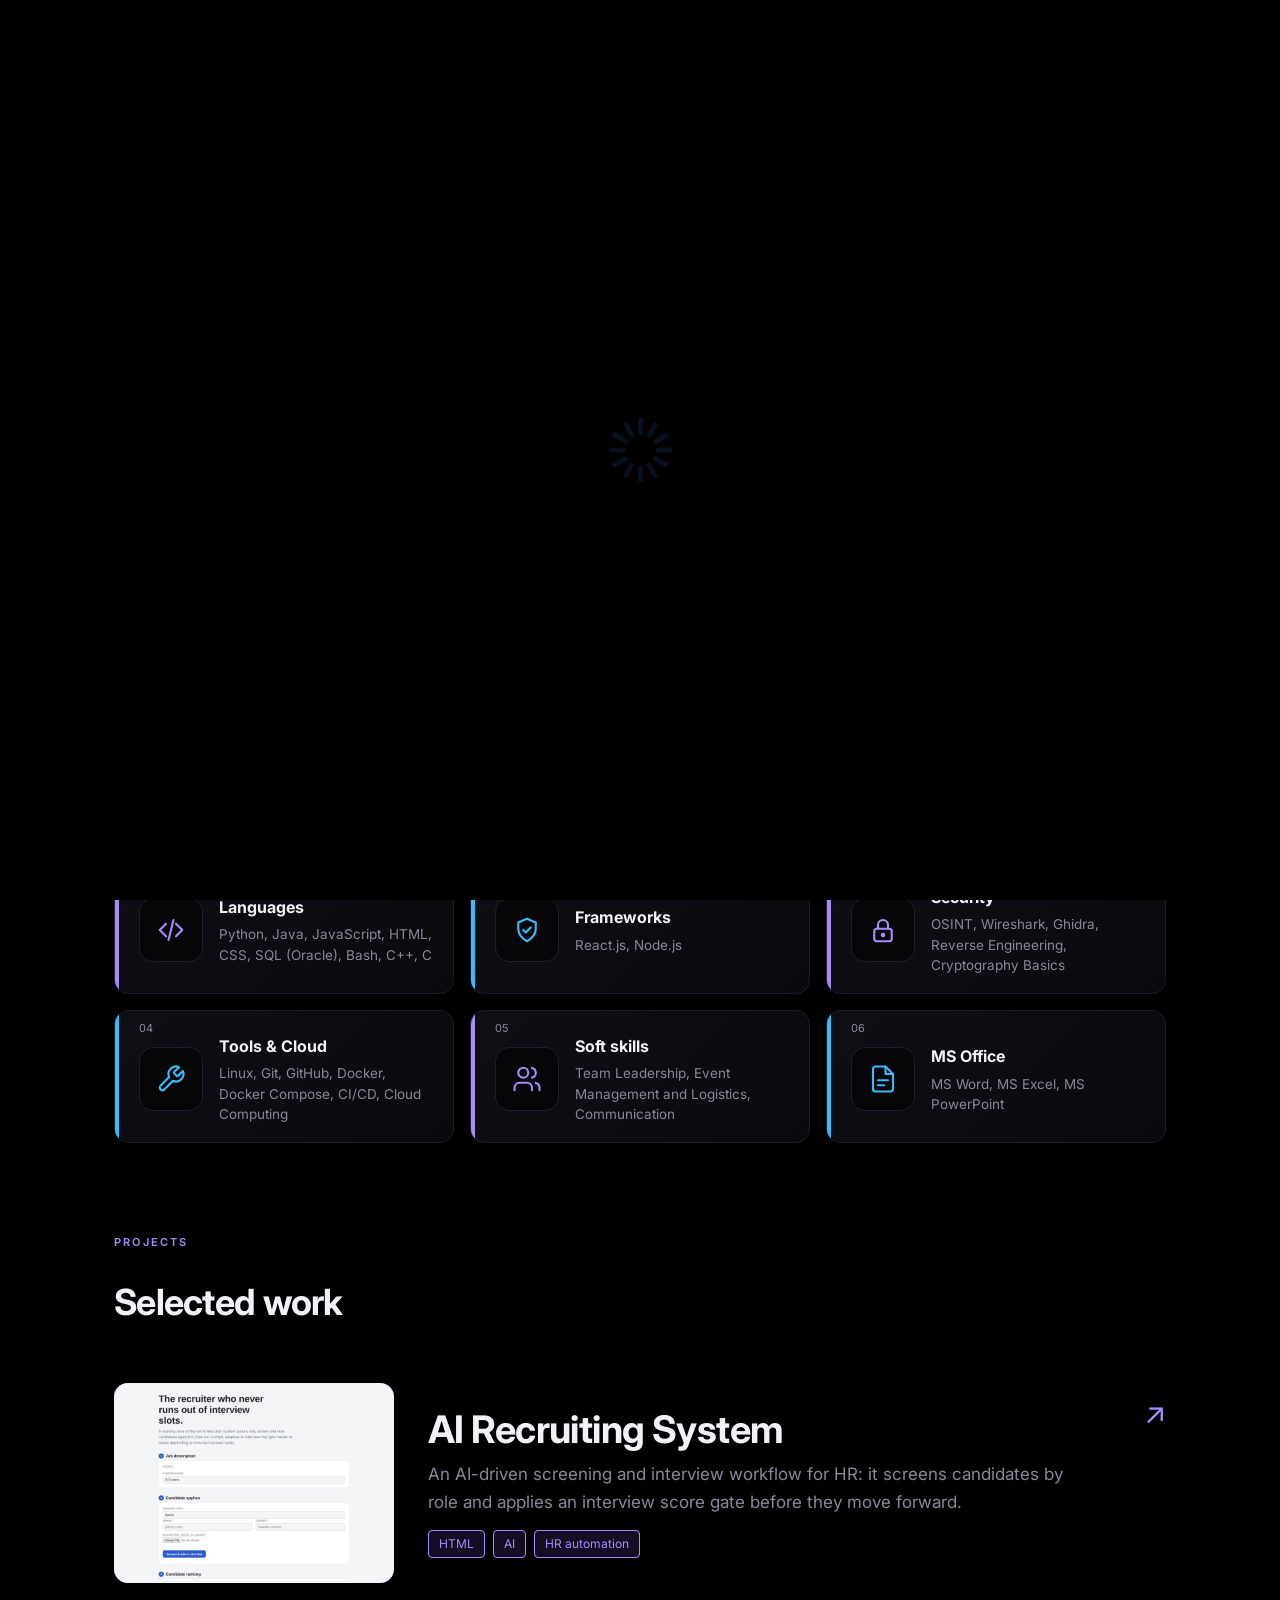
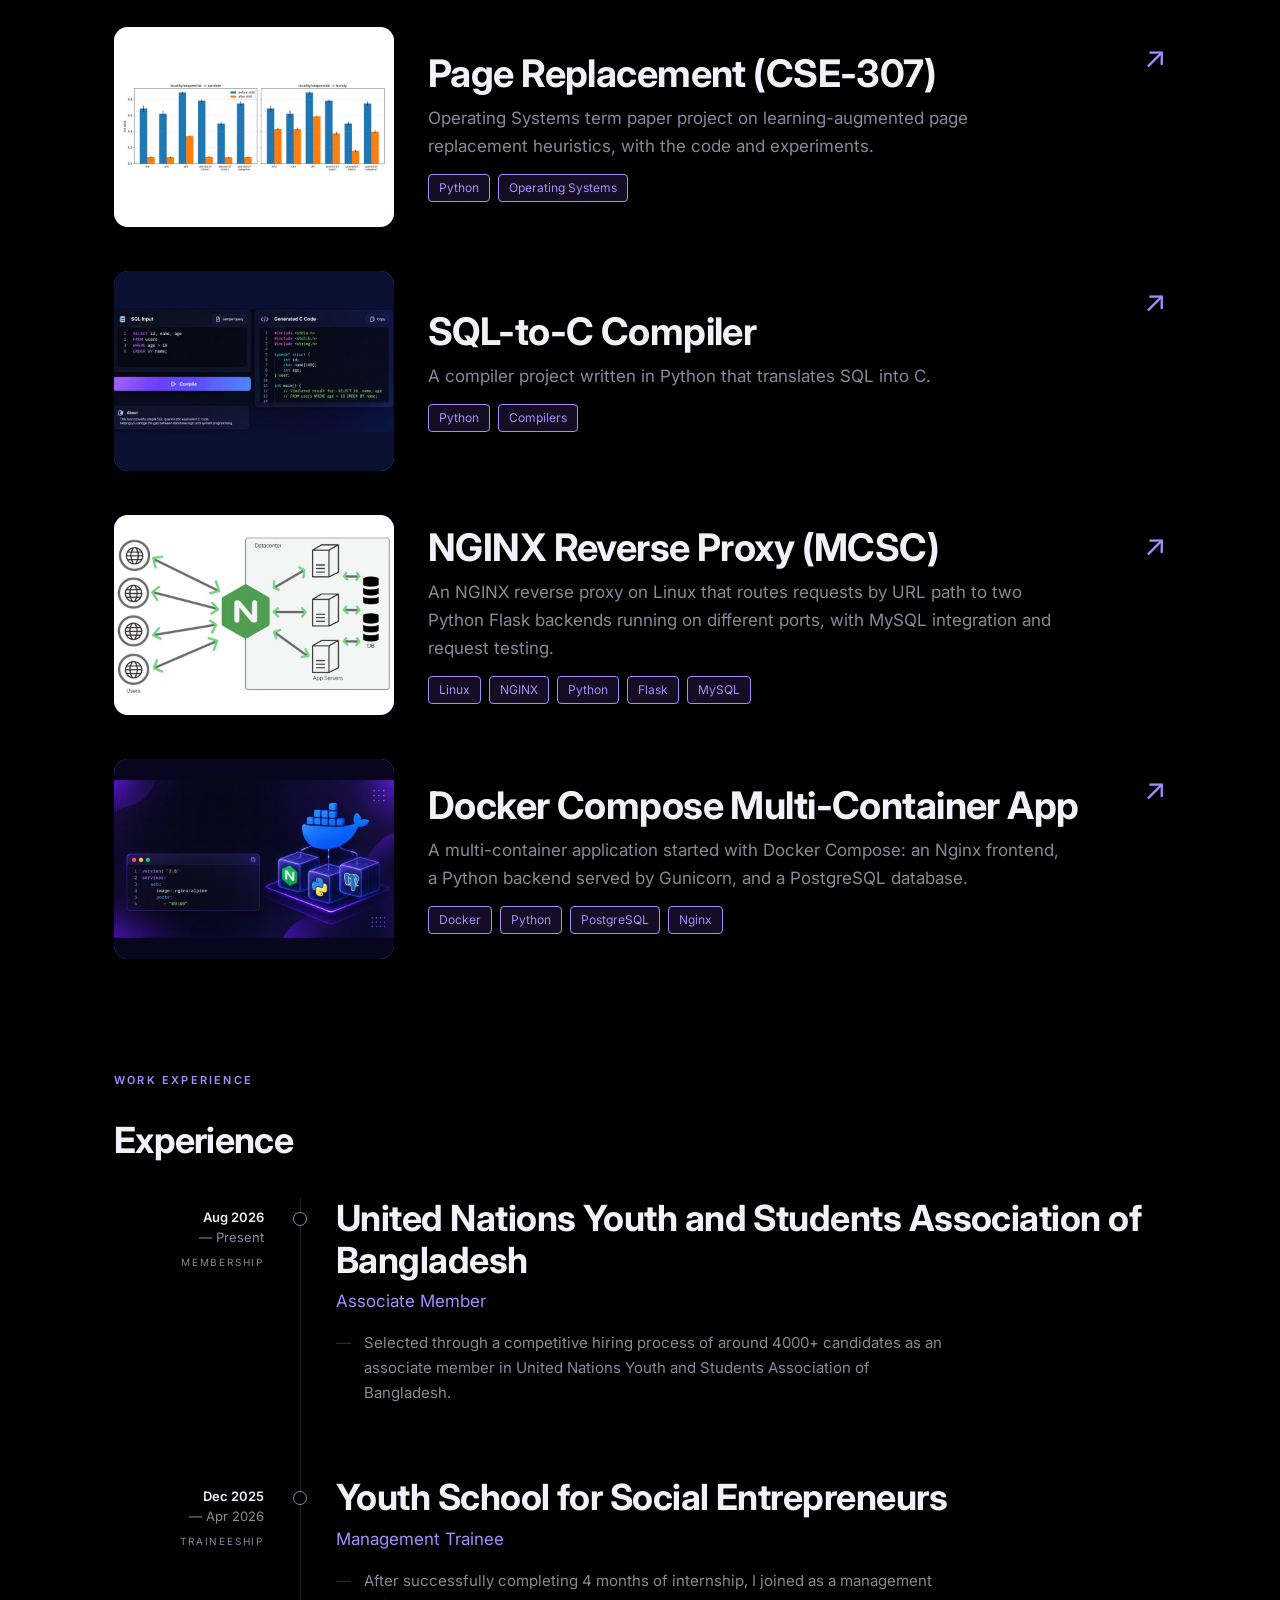
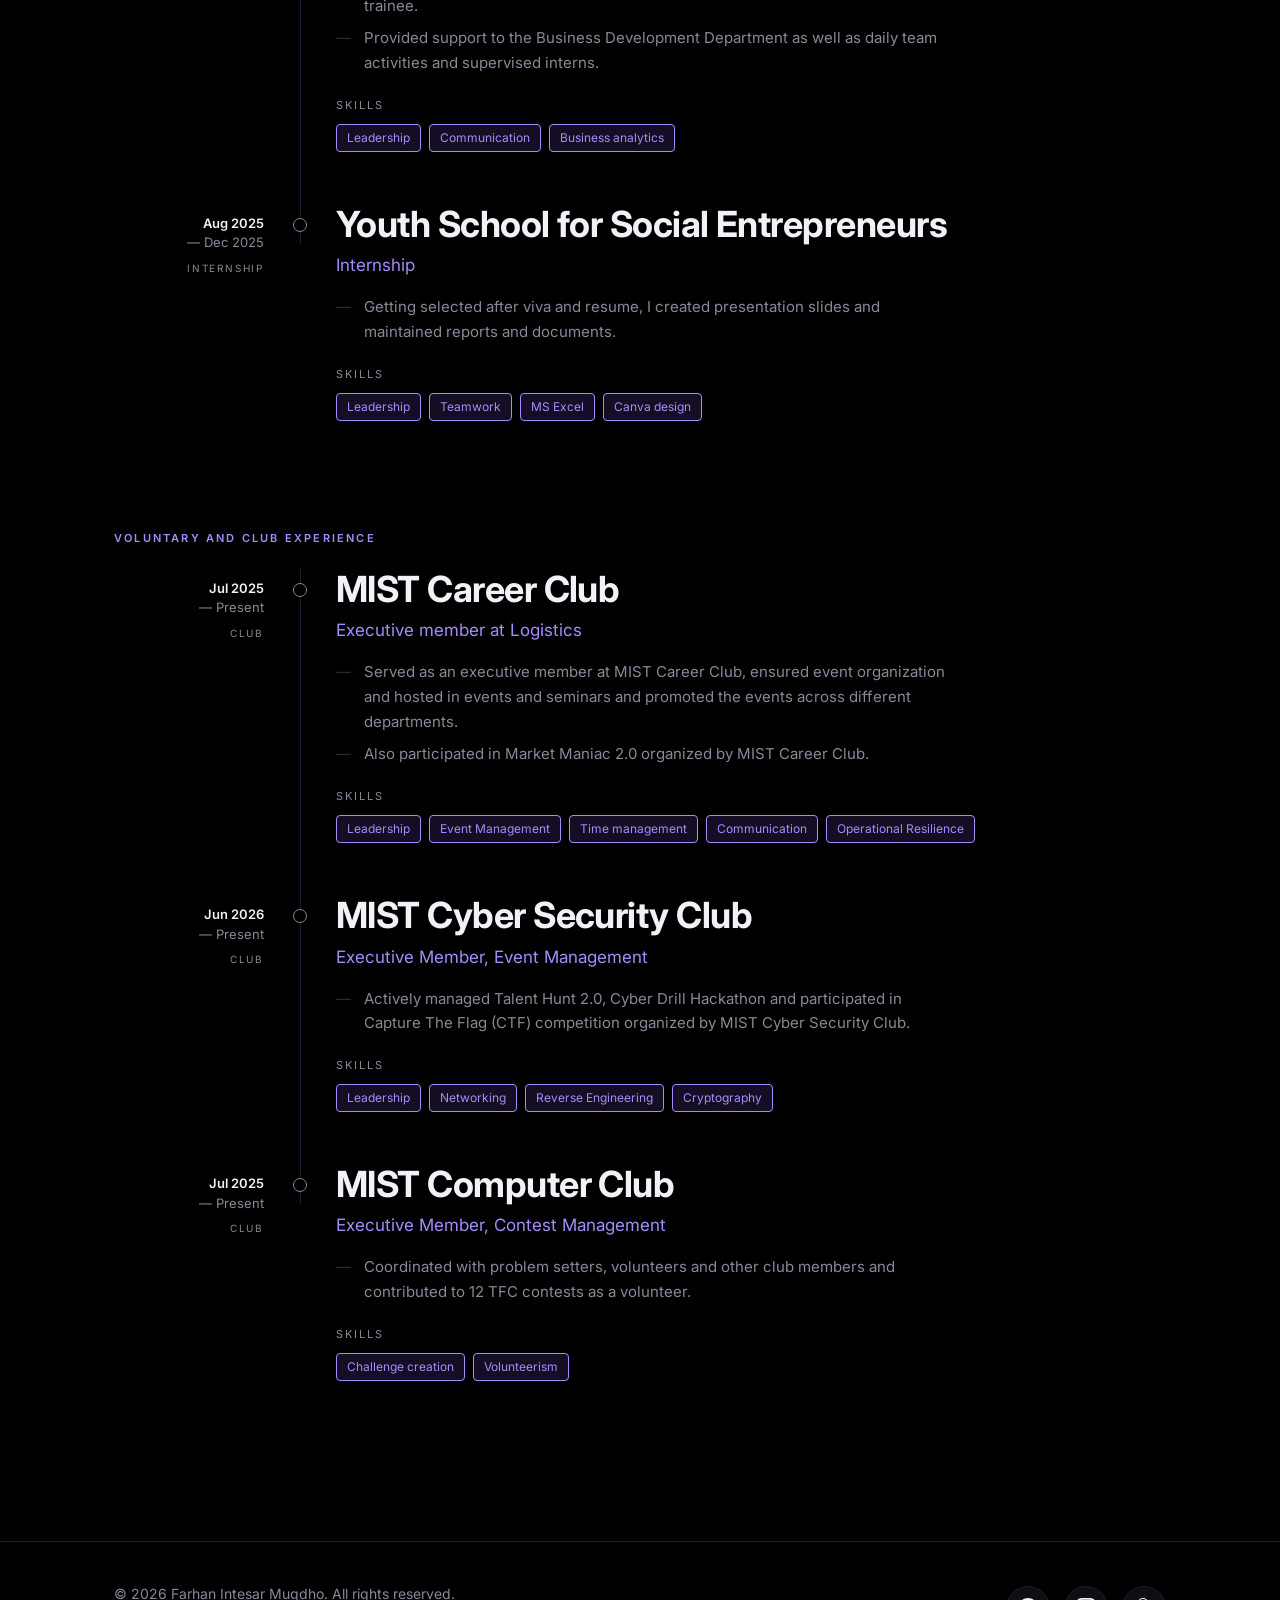
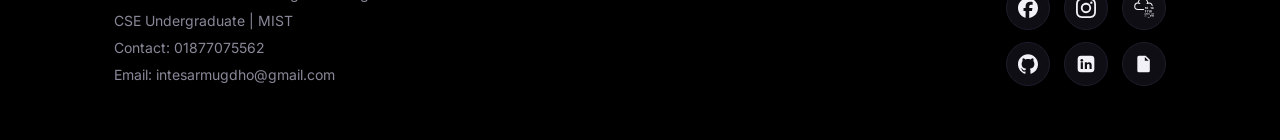
<file: index.html>
<!DOCTYPE html>
<html lang="en" data-theme="dark">
<head>
<meta charset="utf-8">
<meta name="viewport" content="width=device-width, initial-scale=1, viewport-fit=cover">
<title>Farhan Intesar Mugdho | CSE Undergraduate at MIST</title>
<link rel="icon" type="image/png" sizes="192x192" href="assets/favicon.png">
<meta name="description" content="Farhan Intesar Mugdho — CSE undergraduate at MIST. Projects in Linux, containers, networking, security and AI.">
<link rel="preconnect" href="https://fonts.googleapis.com">
<link rel="preconnect" href="https://fonts.gstatic.com" crossorigin>
<link href="https://fonts.googleapis.com/css2?family=Inter:wght@400;500;600;700&family=Syne:wght@600;700;800&display=swap" rel="stylesheet">
<link rel="stylesheet" href="style.css?v=8">
</head>
<body>
<div id="spot" aria-hidden="true"></div>
<div id="loader" role="status" aria-label="Loading"><div class="ld-sp"><i style="transform:rotate(0deg);animation-delay:-1.2s"></i><i style="transform:rotate(30deg);animation-delay:-1.1s"></i><i style="transform:rotate(60deg);animation-delay:-1.0s"></i><i style="transform:rotate(90deg);animation-delay:-0.9s"></i><i style="transform:rotate(120deg);animation-delay:-0.8s"></i><i style="transform:rotate(150deg);animation-delay:-0.7s"></i><i style="transform:rotate(180deg);animation-delay:-0.6s"></i><i style="transform:rotate(210deg);animation-delay:-0.5s"></i><i style="transform:rotate(240deg);animation-delay:-0.4s"></i><i style="transform:rotate(270deg);animation-delay:-0.3s"></i><i style="transform:rotate(300deg);animation-delay:-0.2s"></i><i style="transform:rotate(330deg);animation-delay:-0.1s"></i></div></div>
<header><div class="bar">
<a class="logo" href="#top" aria-label="Home">FARHAN INTESAR MUGDHO</a>
<nav aria-label="Sections">
<a href="#about">About</a><a href="#skills">Skills</a><a href="#projects">Projects</a><a href="#experience">Experience</a><a href="#certificates">Certificates</a><a href="#publications">Publications</a><a href="#memories">Memories</a><a href="#contacts">Contacts</a>
</nav></div></header>
<main>
<section class="hero" id="top">
<p class="eyebrow">CSE undergraduate at MIST</p>
<h1>Farhan Intesar Mugdho</h1>
</section>

<section id="about">
<p class="eyebrow">About</p>
<div class="about-wrap"><div>
<h2>About me</h2>
<p>I enjoy building software that sits between ideas and real systems. My current focus is full-stack development, while gradually moving deeper into Linux, containers and AI. I am also a CTF player and interested in Networking and Security.</p>
<p>Strengthening my leadership, communication, teamwork and problem-solving skills through practical experience. Proven track record of contributing effectively to logistics, event management, team management, volunteering and youth-focused initiatives.</p>
</div>
<figure class="me"><img class="on" loading="eager" fetchpriority="high" decoding="async" src="assets/profile-1.jpg" alt="Portrait of Farhan Intesar Mugdho in a blue shirt"><img loading="lazy" decoding="async" src="assets/profile-2.jpg" alt="Portrait of Farhan Intesar Mugdho in a grey kurta"></figure></div>
</section>

<section id="skills">
<h2>Skills</h2>
<div class="skg"><div class="skc"><span class="skn">01</span><div class="ski"><svg viewBox="0 0 24 24" fill="none" stroke="currentColor" stroke-width="1.7" stroke-linecap="round" stroke-linejoin="round" aria-hidden="true"><path d="M8 7l-5 5 5 5M16 7l5 5-5 5M14 4l-4 16"/></svg></div><div class="skt"><b>Languages</b><span>Python, Java, JavaScript, HTML, CSS, SQL (Oracle), Bash, C++, C</span></div></div><div class="skc b"><span class="skn">02</span><div class="ski"><svg viewBox="0 0 24 24" fill="none" stroke="currentColor" stroke-width="1.7" stroke-linecap="round" stroke-linejoin="round" aria-hidden="true"><path d="M12 3l7 3v5c0 4.4-3 7.8-7 10-4-2.2-7-5.6-7-10V6z"/><path d="M9 12l2 2 4-4"/></svg></div><div class="skt"><b>Frameworks</b><span>React.js, Node.js</span></div></div><div class="skc"><span class="skn">03</span><div class="ski"><svg viewBox="0 0 24 24" fill="none" stroke="currentColor" stroke-width="1.7" stroke-linecap="round" stroke-linejoin="round" aria-hidden="true"><rect x="5" y="11" width="14" height="10" rx="2"/><path d="M8 11V8a4 4 0 0 1 8 0v3"/><circle cx="12" cy="16" r="1"/></svg></div><div class="skt"><b>Security</b><span>OSINT, Wireshark, Ghidra, Reverse Engineering, Cryptography Basics</span></div></div><div class="skc b"><span class="skn">04</span><div class="ski"><svg viewBox="0 0 24 24" fill="none" stroke="currentColor" stroke-width="1.7" stroke-linecap="round" stroke-linejoin="round" aria-hidden="true"><path d="M14.7 6.3a1 1 0 0 0 0 1.4l1.6 1.6a1 1 0 0 0 1.4 0l3.77-3.77a6 6 0 0 1-7.94 7.94l-6.91 6.91a2.12 2.12 0 0 1-3-3l6.91-6.91a6 6 0 0 1 7.94-7.94l-3.76 3.76z"/></svg></div><div class="skt"><b>Tools &amp; Cloud</b><span>Linux, Git, GitHub, Docker, Docker Compose, CI/CD, Cloud Computing</span></div></div><div class="skc"><span class="skn">05</span><div class="ski"><svg viewBox="0 0 24 24" fill="none" stroke="currentColor" stroke-width="1.7" stroke-linecap="round" stroke-linejoin="round" aria-hidden="true"><path d="M16 21v-2a4 4 0 0 0-4-4H6a4 4 0 0 0-4 4v2"/><circle cx="9" cy="7" r="4"/><path d="M22 21v-2a4 4 0 0 0-3-3.87"/><path d="M16 3.13a4 4 0 0 1 0 7.75"/></svg></div><div class="skt"><b>Soft skills</b><span>Team Leadership, Event Management and Logistics, Communication</span></div></div><div class="skc b"><span class="skn">06</span><div class="ski"><svg viewBox="0 0 24 24" fill="none" stroke="currentColor" stroke-width="1.7" stroke-linecap="round" stroke-linejoin="round" aria-hidden="true"><path d="M14 2H6a2 2 0 0 0-2 2v16a2 2 0 0 0 2 2h12a2 2 0 0 0 2-2V8z"/><path d="M14 2v6h6"/><path d="M8 13h8M8 17h5"/></svg></div><div class="skt"><b>MS Office</b><span>MS Word, MS Excel, MS PowerPoint</span></div></div></div>
</section>

<section id="projects">
<p class="eyebrow">Projects</p>
<h2>Selected work</h2>
<div class="prows" id="prows"></div>
</section>

<section id="experience">
<p class="eyebrow">Work experience</p>
<h2>Experience</h2>
<ul class="xtl">
<li class="xp"><div class="xd"><b>Aug 2026</b><span>— Present</span><em>Membership</em></div><div class="xn"></div><div class="xc"><h3>United Nations Youth and Students Association of Bangladesh</h3><div class="xr">Associate Member</div><ul class="xb"><li>Selected through a competitive hiring process of around 4000+ candidates as an associate member in United Nations Youth and Students Association of Bangladesh.</li></ul></div></li>
<li class="xp"><div class="xd"><b>Dec 2025</b><span>— Apr 2026</span><em>Traineeship</em></div><div class="xn"></div><div class="xc"><h3>Youth School for Social Entrepreneurs</h3><div class="xr">Management Trainee</div><ul class="xb"><li>After successfully completing 4 months of internship, I joined as a management trainee.</li><li>Provided support to the Business Development Department as well as daily team activities and supervised interns.</li></ul><div class="xl">Skills</div><ul class="chips"><li>Leadership</li><li>Communication</li><li>Business analytics</li></ul></div></li>
<li class="xp"><div class="xd"><b>Aug 2025</b><span>— Dec 2025</span><em>Internship</em></div><div class="xn"></div><div class="xc"><h3>Youth School for Social Entrepreneurs</h3><div class="xr">Internship</div><ul class="xb"><li>Getting selected after viva and resume, I created presentation slides and maintained reports and documents.</li></ul><div class="xl">Skills</div><ul class="chips"><li>Leadership</li><li>Teamwork</li><li>MS Excel</li><li>Canva design</li></ul></div></li>
</ul>
<p class="eyebrow sub">Voluntary and club experience</p>
<ul class="xtl">
<li class="xp"><div class="xd"><b>Jul 2025</b><span>— Present</span><em>Club</em></div><div class="xn"></div><div class="xc"><h3>MIST Career Club</h3><div class="xr">Executive member at Logistics</div><ul class="xb"><li>Served as an executive member at MIST Career Club, ensured event organization and hosted in events and seminars and promoted the events across different departments.</li><li>Also participated in Market Maniac 2.0 organized by MIST Career Club.</li></ul><div class="xl">Skills</div><ul class="chips"><li>Leadership</li><li>Event Management</li><li>Time management</li><li>Communication</li><li>Operational Resilience</li></ul></div></li>
<li class="xp"><div class="xd"><b>Jun 2026</b><span>— Present</span><em>Club</em></div><div class="xn"></div><div class="xc"><h3>MIST Cyber Security Club</h3><div class="xr">Executive Member, Event Management</div><ul class="xb"><li>Actively managed Talent Hunt 2.0, Cyber Drill Hackathon and participated in Capture The Flag (CTF) competition organized by MIST Cyber Security Club.</li></ul><div class="xl">Skills</div><ul class="chips"><li>Leadership</li><li>Networking</li><li>Reverse Engineering</li><li>Cryptography</li></ul></div></li>
<li class="xp"><div class="xd"><b>Jul 2025</b><span>— Present</span><em>Club</em></div><div class="xn"></div><div class="xc"><h3>MIST Computer Club</h3><div class="xr">Executive Member, Contest Management</div><ul class="xb"><li>Coordinated with problem setters, volunteers and other club members and contributed to 12 TFC contests as a volunteer.</li></ul><div class="xl">Skills</div><ul class="chips"><li>Challenge creation</li><li>Volunteerism</li></ul></div></li>
</ul>
</section>




<section id="certificates" class="vw">
<a class="back" href="#top">&larr; Back to portfolio</a>
<p class="eyebrow">Certifications and awards</p>
<h2>Certificates</h2>
<div class="certs">
<div class="cert"><button type="button" class="zb" aria-label="View larger: Pre Security Learning Path"><img src="assets/certificate-01.jpg" alt="Certificate: Pre Security Learning Path" loading="lazy"></button><div class="in"><small>TryHackMe · Jun 2026</small><h3>Pre Security Learning Path</h3></div></div>
<div class="cert"><button type="button" class="zb" aria-label="View larger: University Rover Challenge 2025 – Participation"><img src="assets/certificate-02.jpg" alt="Certificate: University Rover Challenge 2025 – Participation" loading="lazy"></button><div class="in"><small>The Mars Society · 2025</small><h3>University Rover Challenge 2025 – Participation</h3></div></div>
<div class="cert"><button type="button" class="zb" aria-label="View larger: Market Maniac 2.0"><img src="assets/certificate-03.jpg" alt="Certificate: Market Maniac 2.0" loading="lazy"></button><div class="in"><small>MIST Career Club</small><h3>Market Maniac 2.0</h3></div></div>
<div class="cert"><button type="button" class="zb" aria-label="View larger: Virtual Internship, Business Development (Bronze)"><img src="assets/certificate-04.jpg" alt="Certificate: Virtual Internship, Business Development (Bronze)" loading="lazy"></button><div class="in"><small>YSSE · Aug – Dec 2025</small><h3>Virtual Internship, Business Development (Bronze)</h3></div></div>
<div class="cert"><button type="button" class="zb" aria-label="View larger: Python Certification Course"><img src="assets/certificate-05.jpg" alt="Certificate: Python Certification Course" loading="lazy"></button><div class="in"><small>MIST EECE · Jan 2026</small><h3>Python Certification Course</h3></div></div>
<div class="cert"><button type="button" class="zb" aria-label="View larger: MS Office: Industry Insider Bootcamp"><img src="assets/certificate-06.jpg" alt="Certificate: MS Office: Industry Insider Bootcamp" loading="lazy"></button><div class="in"><small>Job Jatraa · Mar 2026</small><h3>MS Office: Industry Insider Bootcamp</h3></div></div>
<div class="cert"><button type="button" class="zb" aria-label="View larger: Introduction to Space Robotics"><img src="assets/certificate-07.jpg" alt="Certificate: Introduction to Space Robotics" loading="lazy"></button><div class="in"><small>MIST Mongol Barota</small><h3>Introduction to Space Robotics</h3></div></div>
<div class="cert"><button type="button" class="zb" aria-label="View larger: Hult Prize 2026 – Participation"><img src="assets/certificate-08.jpg" alt="Certificate: Hult Prize 2026 – Participation" loading="lazy"></button><div class="in"><small>Hult Prize MIST · Feb 2026</small><h3>Hult Prize 2026 – Participation</h3></div></div>
<div class="cert"><button type="button" class="zb" aria-label="View larger: Corporate Business Fundamentals Seminar"><img src="assets/certificate-09.jpg" alt="Certificate: Corporate Business Fundamentals Seminar" loading="lazy"></button><div class="in"><small>MIST Career Club</small><h3>Corporate Business Fundamentals Seminar</h3></div></div>
<div class="cert"><button type="button" class="zb" aria-label="View larger: Robolution 2025 – Participation"><img src="assets/certificate-10.jpg" alt="Certificate: Robolution 2025 – Participation" loading="lazy"></button><div class="in"><small>MIST Robotics Club · Nov 2025</small><h3>Robolution 2025 – Participation</h3></div></div>
<div class="cert"><button type="button" class="zb" aria-label="View larger: Art of Communication"><img src="assets/certificate-11.jpg" alt="Certificate: Art of Communication" loading="lazy"></button><div class="in"><small>Grameenphone Academy · Jun 2025</small><h3>Art of Communication</h3></div></div>
<div class="cert"><button type="button" class="zb" aria-label="View larger: Career Launchpad"><img src="assets/certificate-12.jpg" alt="Certificate: Career Launchpad" loading="lazy"></button><div class="in"><small>Grameenphone Academy · Jun 2025</small><h3>Career Launchpad</h3></div></div>
<div class="cert"><button type="button" class="zb" aria-label="View larger: Smart CV"><img src="assets/certificate-13.jpg" alt="Certificate: Smart CV" loading="lazy"></button><div class="in"><small>Grameenphone Academy · Jun 2025</small><h3>Smart CV</h3></div></div>
<div class="cert"><button type="button" class="zb" aria-label="View larger: LinkedIn 101"><img src="assets/certificate-14.jpg" alt="Certificate: LinkedIn 101" loading="lazy"></button><div class="in"><small>Grameenphone Academy · Jun 2025</small><h3>LinkedIn 101</h3></div></div>
<div class="cert"><button type="button" class="zb" aria-label="View larger: Acing Aptitude Tests"><img src="assets/certificate-15.jpg" alt="Certificate: Acing Aptitude Tests" loading="lazy"></button><div class="in"><small>Grameenphone Academy · Jun 2025</small><h3>Acing Aptitude Tests</h3></div></div>
<div class="cert"><button type="button" class="zb" aria-label="View larger: Corporate Presentation Skills"><img src="assets/certificate-16.jpg" alt="Certificate: Corporate Presentation Skills" loading="lazy"></button><div class="in"><small>Grameenphone Academy · Jun 2025</small><h3>Corporate Presentation Skills</h3></div></div>
<div class="cert"><button type="button" class="zb" aria-label="View larger: AI-Powered Communication"><img src="assets/certificate-17.jpg" alt="Certificate: AI-Powered Communication" loading="lazy"></button><div class="in"><small>Grameenphone Academy · May 2026</small><h3>AI-Powered Communication</h3></div></div>
<div class="cert"><button type="button" class="zb" aria-label="View larger: Career Mentor Program 7.0"><img src="assets/certificate-18.jpg" alt="Certificate: Career Mentor Program 7.0" loading="lazy"></button><div class="in"><small>YSSE · 30-day mentorship program</small><h3>Career Mentor Program 7.0</h3></div></div>
</div>
</section>
<section id="memories" class="vw">
<a class="back" href="#top">← Back to portfolio</a>
<p class="eyebrow">Memories</p>
<h2>Memories</h2>
<div class="gal" id="gal"><figure><button type="button" class="zb" aria-label="View larger: Phoenix Summit Dhaka 2026"><img src="assets/memory-1.jpg" alt="Phoenix Summit Dhaka 2026" style="object-position:center 30%" width="800" height="1066" loading="lazy"></button><figcaption>Phoenix Summit Dhaka 2026</figcaption></figure><figure><button type="button" class="zb" aria-label="View larger: Election of MCC MCSC"><img src="assets/memory-2.jpg" alt="Election of MCC MCSC" style="object-position:center 35%" width="768" height="959" loading="lazy"></button><figcaption>Election of MCC MCSC</figcaption></figure><figure><button type="button" class="zb" aria-label="View larger: Catch the Hour 3.0"><img src="assets/memory-3.jpg" alt="Catch the Hour 3.0" style="object-position:center 45%" width="1000" height="750" loading="lazy"></button><figcaption>Catch the Hour 3.0</figcaption></figure></div>
</section>
<section id="publications" class="vw">
<p class="eyebrow">Publications</p>
<h2>Publications</h2>
<p class="gal-empty">No Publication Yet</p>
</section>
</main>
<footer id="contacts">
<div class="fwrap">
<div class="fl"><div>© 2026 Farhan Intesar Mugdho. All rights reserved.</div><div>CSE Undergraduate | MIST</div><div>Contact: <a href="tel:01877075562">01877075562</a></div><div>Email: <a href="mailto:intesarmugdho@gmail.com">intesarmugdho@gmail.com</a></div></div>
<div class="fr"><div class="frr"><a href="https://www.facebook.com/farhan.mugdho.42/" target="_blank" rel="noopener" class="ic" aria-label="Facebook" title="Facebook"><svg viewBox="0 0 24 24" aria-hidden="true" focusable="false"><path d="M9.101 23.691v-7.98H6.627v-3.667h2.474v-1.58c0-4.085 1.848-5.978 5.858-5.978.401 0 .955.042 1.468.103a8.68 8.68 0 0 1 1.141.195v3.325a8.623 8.623 0 0 0-.653-.036 26.805 26.805 0 0 0-.733-.009c-.707 0-1.259.096-1.675.309a1.686 1.686 0 0 0-.679.622c-.258.42-.374.995-.374 1.752v1.297h3.919l-.386 2.103-.287 1.564h-3.246v8.245C19.396 23.238 24 18.179 24 12.044c0-6.627-5.373-12-12-12s-12 5.373-12 12c0 5.628 3.874 10.35 9.101 11.647Z"/></svg></a><a href="https://www.instagram.com/wakeup_mugdho/" target="_blank" rel="noopener" class="ic" aria-label="Instagram" title="Instagram"><svg viewBox="0 0 24 24" aria-hidden="true" focusable="false"><path d="M7.0301.084c-1.2768.0602-2.1487.264-2.911.5634-.7888.3075-1.4575.72-2.1228 1.3877-.6652.6677-1.075 1.3368-1.3802 2.127-.2954.7638-.4956 1.6365-.552 2.914-.0564 1.2775-.0689 1.6882-.0626 4.947.0062 3.2586.0206 3.6671.0825 4.9473.061 1.2765.264 2.1482.5635 2.9107.308.7889.72 1.4573 1.388 2.1228.6679.6655 1.3365 1.0743 2.1285 1.38.7632.295 1.6361.4961 2.9134.552 1.2773.056 1.6884.069 4.9462.0627 3.2578-.0062 3.668-.0207 4.9478-.0814 1.28-.0607 2.147-.2652 2.9098-.5633.7889-.3086 1.4578-.72 2.1228-1.3881.665-.6682 1.0745-1.3378 1.3795-2.1284.2957-.7632.4966-1.636.552-2.9124.056-1.2809.0692-1.6898.063-4.948-.0063-3.2583-.021-3.6668-.0817-4.9465-.0607-1.2797-.264-2.1487-.5633-2.9117-.3084-.7889-.72-1.4568-1.3876-2.1228C21.2982 1.33 20.628.9208 19.8378.6165 19.074.321 18.2017.1197 16.9244.0645 15.6471.0093 15.236-.005 11.977.0014 8.718.0076 8.31.0215 7.0301.0839m.1402 21.6932c-1.17-.0509-1.8053-.2453-2.2287-.408-.5606-.216-.96-.4771-1.3819-.895-.422-.4178-.6811-.8186-.9-1.378-.1644-.4234-.3624-1.058-.4171-2.228-.0595-1.2645-.072-1.6442-.079-4.848-.007-3.2037.0053-3.583.0607-4.848.05-1.169.2456-1.805.408-2.2282.216-.5613.4762-.96.895-1.3816.4188-.4217.8184-.6814 1.3783-.9003.423-.1651 1.0575-.3614 2.227-.4171 1.2655-.06 1.6447-.072 4.848-.079 3.2033-.007 3.5835.005 4.8495.0608 1.169.0508 1.8053.2445 2.228.408.5608.216.96.4754 1.3816.895.4217.4194.6816.8176.9005 1.3787.1653.4217.3617 1.056.4169 2.2263.0602 1.2655.0739 1.645.0796 4.848.0058 3.203-.0055 3.5834-.061 4.848-.051 1.17-.245 1.8055-.408 2.2294-.216.5604-.4763.96-.8954 1.3814-.419.4215-.8181.6811-1.3783.9-.4224.1649-1.0577.3617-2.2262.4174-1.2656.0595-1.6448.072-4.8493.079-3.2045.007-3.5825-.006-4.848-.0608M16.953 5.5864A1.44 1.44 0 1 0 18.39 4.144a1.44 1.44 0 0 0-1.437 1.4424M5.8385 12.012c.0067 3.4032 2.7706 6.1557 6.173 6.1493 3.4026-.0065 6.157-2.7701 6.1506-6.1733-.0065-3.4032-2.771-6.1565-6.174-6.1498-3.403.0067-6.156 2.771-6.1496 6.1738M8 12.0077a4 4 0 1 1 4.008 3.9921A3.9996 3.9996 0 0 1 8 12.0077"/></svg></a><a href="https://tryhackme.com/p/farhanmugdho" target="_blank" rel="noopener" class="ic" aria-label="TryHackMe" title="TryHackMe"><svg viewBox="0 0 24 24" aria-hidden="true" focusable="false"><path d="M10.705 0C7.54 0 4.902 2.285 4.349 5.291a4.525 4.525 0 0 0-4.107 4.5 4.525 4.525 0 0 0 4.52 4.52h6.761a.625.625 0 1 0 0-1.25H4.761a3.273 3.273 0 0 1-3.27-3.27A3.273 3.273 0 0 1 6.59 7.08a.625.625 0 0 0 .7-1.035 4.488 4.488 0 0 0-1.68-.69 5.223 5.223 0 0 1 5.096-4.104 5.221 5.221 0 0 1 5.174 4.57 4.489 4.489 0 0 0-.488.305.625.625 0 1 0 .731 1.013 3.245 3.245 0 0 1 1.912-.616 3.278 3.278 0 0 1 3.203 2.61.625.625 0 0 0 1.225-.251 4.533 4.533 0 0 0-4.428-3.61 4.54 4.54 0 0 0-.958.105C16.556 2.328 13.9 0 10.705 0zm5.192 10.64a.925.925 0 0 0-.462.108.913.913 0 0 0-.313.29 1.27 1.27 0 0 0-.175.427 2.39 2.39 0 0 0-.054.514c0 .181.018.353.054.517.036.164.095.307.175.43a.899.899 0 0 0 .313.297c.127.073.281.11.462.11.18 0 .334-.037.46-.11a.897.897 0 0 0 .309-.296c.08-.124.137-.267.173-.431.036-.164.054-.336.054-.517 0-.18-.018-.352-.054-.514a1.271 1.271 0 0 0-.173-.426.901.901 0 0 0-.309-.291.917.917 0 0 0-.46-.108zm6.486 0a.925.925 0 0 0-.462.108.913.913 0 0 0-.313.29 1.27 1.27 0 0 0-.175.427 2.39 2.39 0 0 0-.053.514c0 .181.017.353.053.517.036.164.095.307.175.43a.899.899 0 0 0 .313.297c.127.073.281.11.462.11.18 0 .334-.037.46-.11a.897.897 0 0 0 .31-.296c.078-.124.136-.267.172-.431.036-.164.054-.336.054-.517 0-.18-.018-.352-.054-.514a1.271 1.271 0 0 0-.173-.426.901.901 0 0 0-.308-.291.916.916 0 0 0-.461-.108zm-8.537.068l-.84.618.313.43.476-.368v1.877h.603v-2.557zm6.486 0l-.841.618.314.43.477-.368v1.877h.603v-2.557zm-4.435.445c.08 0 .143.028.193.084.05.057.087.127.114.21.026.083.044.173.054.269a2.541 2.541 0 0 1 0 .533c-.01.097-.028.187-.054.27a.584.584 0 0 1-.114.21.243.243 0 0 1-.193.085.248.248 0 0 1-.195-.086.584.584 0 0 1-.118-.209 1.245 1.245 0 0 1-.056-.27 2.645 2.645 0 0 1 0-.533c.01-.096.029-.186.056-.27a.583.583 0 0 1 .118-.209.25.25 0 0 1 .195-.084zm6.486 0c.08 0 .144.028.193.084.05.057.087.127.114.21.027.083.044.173.054.269a2.541 2.541 0 0 1 0 .533c-.01.097-.027.187-.054.27a.584.584 0 0 1-.114.21.243.243 0 0 1-.193.085.249.249 0 0 1-.195-.086.581.581 0 0 1-.117-.209 1.245 1.245 0 0 1-.056-.27 2.642 2.642 0 0 1 0-.533c.01-.096.028-.186.056-.27a.58.58 0 0 1 .117-.209.25.25 0 0 1 .195-.084zm-2.191 3.51a.93.93 0 0 0-.463.109.908.908 0 0 0-.312.291c-.08.122-.139.263-.175.426a2.383 2.383 0 0 0-.054.514c0 .18.018.353.054.516.036.164.094.308.175.432a.91.91 0 0 0 .312.296.92.92 0 0 0 .463.11c.18 0 .333-.037.46-.11a.892.892 0 0 0 .308-.296 1.32 1.32 0 0 0 .174-.432c.036-.163.054-.335.054-.516 0-.18-.018-.352-.054-.514a1.274 1.274 0 0 0-.174-.426.89.89 0 0 0-.309-.291.918.918 0 0 0-.46-.108zm-6.402.07l-.841.617.314.43.476-.369v1.878h.604v-2.557zm2.125 0l-.841.617.314.43.477-.369v1.878h.603v-2.557zm2.116 0l-.84.617.313.43.477-.369v1.878h.603v-2.557zm2.16.443c.08 0 .144.028.194.085a.605.605 0 0 1 .114.21c.026.083.044.172.053.269a2.639 2.639 0 0 1 0 .532 1.28 1.28 0 0 1-.053.27.585.585 0 0 1-.114.21.244.244 0 0 1-.193.085.25.25 0 0 1-.196-.085.589.589 0 0 1-.117-.21 1.245 1.245 0 0 1-.056-.27 2.597 2.597 0 0 1 0-.532c.01-.097.028-.186.056-.27a.589.589 0 0 1 .117-.209.249.249 0 0 1 .196-.085zm-6.729 3.073a.676.676 0 0 0-.335.078.661.661 0 0 0-.227.211.91.91 0 0 0-.127.31c-.027.118-.04.242-.04.373s.013.256.04.375a.93.93 0 0 0 .127.313.65.65 0 0 0 .227.215c.092.053.204.08.335.08a.655.655 0 0 0 .334-.08.65.65 0 0 0 .225-.215c.057-.09.1-.194.125-.313a1.75 1.75 0 0 0 .04-.375c0-.13-.014-.255-.04-.373a.931.931 0 0 0-.125-.31.658.658 0 0 0-.225-.21.667.667 0 0 0-.334-.08zm3.086 0a.675.675 0 0 0-.336.078.661.661 0 0 0-.226.211.907.907 0 0 0-.127.31 1.69 1.69 0 0 0-.04.373c0 .131.013.256.04.375a.928.928 0 0 0 .127.313c.058.09.134.162.226.215.093.053.205.08.336.08a.655.655 0 0 0 .334-.08.65.65 0 0 0 .224-.215c.058-.09.1-.194.126-.313a1.752 1.752 0 0 0 0-.748.94.94 0 0 0-.126-.31.657.657 0 0 0-.224-.21.667.667 0 0 0-.334-.08zm5.108 0a.675.675 0 0 0-.336.078.661.661 0 0 0-.226.211.91.91 0 0 0-.127.31c-.027.118-.04.242-.04.373s.013.256.04.375a.931.931 0 0 0 .127.313c.058.09.134.162.226.215.093.053.205.08.336.08.13 0 .243-.027.334-.08a.65.65 0 0 0 .224-.215c.058-.09.1-.194.126-.313a1.75 1.75 0 0 0 .04-.375c0-.13-.014-.255-.04-.373a.943.943 0 0 0-.126-.31.657.657 0 0 0-.224-.21.668.668 0 0 0-.334-.08zm-6.658.05l-.61.448.227.311.346-.266v1.362h.438v-1.856zm3.068 0l-.61.448.227.311.346-.266v1.362h.438v-1.856zm5.108 0l-.611.448.228.311.346-.266v1.362h.438v-1.856zm-9.712.322c.058 0 .105.02.14.062a.421.421 0 0 1 .083.151.96.96 0 0 1 .04.196 1.932 1.932 0 0 1 0 .386.954.954 0 0 1-.04.197.421.421 0 0 1-.083.152.176.176 0 0 1-.14.061.18.18 0 0 1-.141-.06.427.427 0 0 1-.085-.153.887.887 0 0 1-.041-.197 1.96 1.96 0 0 1 0-.386.893.893 0 0 1 .04-.196.42.42 0 0 1 .086-.151.181.181 0 0 1 .141-.062zm3.086 0c.058 0 .104.02.14.062a.421.421 0 0 1 .082.151.94.94 0 0 1 .04.196 1.906 1.906 0 0 1 0 .386.93.93 0 0 1-.04.197.421.421 0 0 1-.082.152.176.176 0 0 1-.14.061.18.18 0 0 1-.141-.06.42.42 0 0 1-.086-.153.846.846 0 0 1-.04-.197 1.965 1.965 0 0 1-.011-.195c0-.057.004-.121.01-.191a.849.849 0 0 1 .041-.196.42.42 0 0 1 .086-.151.182.182 0 0 1 .141-.062zm5.108 0c.058 0 .104.02.14.062a.421.421 0 0 1 .082.151.92.92 0 0 1 .04.196 1.963 1.963 0 0 1 0 .386.943.943 0 0 1-.04.197.421.421 0 0 1-.082.152.177.177 0 0 1-.14.061.18.18 0 0 1-.142-.06.437.437 0 0 1-.085-.153.95.95 0 0 1-.04-.197 1.965 1.965 0 0 1-.011-.195c0-.057.004-.121.01-.191a.959.959 0 0 1 .04-.196.47.47 0 0 1 .086-.151.181.181 0 0 1 .142-.062zm-1.684 1.814a.675.675 0 0 0-.336.079.66.66 0 0 0-.227.21.91.91 0 0 0-.127.31 1.731 1.731 0 0 0 0 .748.939.939 0 0 0 .127.314c.059.09.134.162.227.215.093.053.205.08.336.08a.66.66 0 0 0 .334-.08.648.648 0 0 0 .224-.215c.058-.09.1-.195.126-.314a1.737 1.737 0 0 0-.001-.747.928.928 0 0 0-.125-.31.65.65 0 0 0-.224-.211.668.668 0 0 0-.334-.079zm3.063 0a.676.676 0 0 0-.336.079.664.664 0 0 0-.227.21.906.906 0 0 0-.127.31 1.74 1.74 0 0 0 0 .748.936.936 0 0 0 .127.314.66.66 0 0 0 .227.215c.092.053.204.08.336.08a.654.654 0 0 0 .334-.08.648.648 0 0 0 .223-.215c.058-.09.1-.195.126-.314a1.74 1.74 0 0 0 0-.747.928.928 0 0 0-.126-.31.65.65 0 0 0-.223-.211.666.666 0 0 0-.334-.079zm-1.545.05l-.611.448.228.312.346-.267v1.363h.438v-1.856zm-1.518.323c.057 0 .104.02.14.061a.42.42 0 0 1 .082.152.91.91 0 0 1 .04.195 1.966 1.966 0 0 1 0 .387.951.951 0 0 1-.04.197.421.421 0 0 1-.082.152.177.177 0 0 1-.14.06.18.18 0 0 1-.142-.06.428.428 0 0 1-.085-.152.914.914 0 0 1-.04-.197 1.96 1.96 0 0 1-.011-.195c0-.058.003-.122.01-.192a.923.923 0 0 1 .041-.195c.02-.06.048-.11.085-.152a.181.181 0 0 1 .142-.061zm3.063 0c.057 0 .104.02.14.061a.42.42 0 0 1 .082.152.94.94 0 0 1 .04.195 1.91 1.91 0 0 1 0 .387.93.93 0 0 1-.04.197.422.422 0 0 1-.083.152.175.175 0 0 1-.14.06.18.18 0 0 1-.141-.06.423.423 0 0 1-.085-.152.907.907 0 0 1-.04-.197 1.95 1.95 0 0 1 0-.387.915.915 0 0 1 .04-.195c.02-.06.048-.11.085-.152a.182.182 0 0 1 .142-.061zm-9.713.185a.465.465 0 0 0-.232.055.456.456 0 0 0-.157.146.627.627 0 0 0-.089.215 1.168 1.168 0 0 0-.027.259c0 .09.009.177.027.26a.648.648 0 0 0 .089.216c.04.063.093.112.157.149a.459.459 0 0 0 .232.056c.09 0 .168-.02.231-.056a.45.45 0 0 0 .156-.149.67.67 0 0 0 .087-.217 1.218 1.218 0 0 0 0-.518.647.647 0 0 0-.087-.215.448.448 0 0 0-.156-.146.458.458 0 0 0-.23-.055zm1.052.035l-.423.31.158.217.24-.185v.944h.303v-1.286zm-1.052.224c.04 0 .073.014.097.042a.284.284 0 0 1 .057.105.69.69 0 0 1 .028.136c.004.049.007.092.007.133 0 .04-.003.086-.007.135a.684.684 0 0 1-.028.136.285.285 0 0 1-.057.105.123.123 0 0 1-.097.043.125.125 0 0 1-.098-.043.298.298 0 0 1-.059-.105.612.612 0 0 1-.028-.136 1.39 1.39 0 0 1 0-.268.62.62 0 0 1 .028-.136.297.297 0 0 1 .06-.105.125.125 0 0 1 .097-.042zm3.775 1.394a.463.463 0 0 0-.232.054.452.452 0 0 0-.157.146.621.621 0 0 0-.088.214 1.19 1.19 0 0 0 0 .519.641.641 0 0 0 .088.217.46.46 0 0 0 .157.15.458.458 0 0 0 .232.054.454.454 0 0 0 .232-.055.45.45 0 0 0 .155-.149.664.664 0 0 0 .087-.217 1.189 1.189 0 0 0 0-.519.642.642 0 0 0-.087-.214.446.446 0 0 0-.155-.146.459.459 0 0 0-.232-.054zm1.052.034l-.423.31.158.216.24-.185v.945h.303V22.68zm-1.052.223c.04 0 .073.014.098.043a.3.3 0 0 1 .057.105.643.643 0 0 1 .027.135 1.31 1.31 0 0 1 0 .268.654.654 0 0 1-.027.137.307.307 0 0 1-.057.105.124.124 0 0 1-.098.042.125.125 0 0 1-.098-.042.293.293 0 0 1-.059-.105.618.618 0 0 1-.028-.137 1.364 1.364 0 0 1 0-.268.612.612 0 0 1 .028-.135.287.287 0 0 1 .06-.105.123.123 0 0 1 .097-.043z"/></svg></a></div><div class="frr"><a href="https://github.com/farhanmugdho" target="_blank" rel="noopener" class="ic" aria-label="GitHub" title="GitHub"><svg viewBox="0 0 24 24" aria-hidden="true" focusable="false"><path d="M12 .297c-6.63 0-12 5.373-12 12 0 5.303 3.438 9.8 8.205 11.385.6.113.82-.258.82-.577 0-.285-.01-1.04-.015-2.04-3.338.724-4.042-1.61-4.042-1.61C4.422 18.07 3.633 17.7 3.633 17.7c-1.087-.744.084-.729.084-.729 1.205.084 1.838 1.236 1.838 1.236 1.07 1.835 2.809 1.305 3.495.998.108-.776.417-1.305.76-1.605-2.665-.3-5.466-1.332-5.466-5.93 0-1.31.465-2.38 1.235-3.22-.135-.303-.54-1.523.105-3.176 0 0 1.005-.322 3.3 1.23.96-.267 1.98-.399 3-.405 1.02.006 2.04.138 3 .405 2.28-1.552 3.285-1.23 3.285-1.23.645 1.653.24 2.873.12 3.176.765.84 1.23 1.91 1.23 3.22 0 4.61-2.805 5.625-5.475 5.92.42.36.81 1.096.81 2.22 0 1.606-.015 2.896-.015 3.286 0 .315.21.69.825.57C20.565 22.092 24 17.592 24 12.297c0-6.627-5.373-12-12-12"/></svg></a><a href="https://www.linkedin.com/in/farhan-intesar-mugdho-0660a2305/" target="_blank" rel="noopener" class="ic" aria-label="LinkedIn" title="LinkedIn"><svg viewBox="0 0 24 24" aria-hidden="true" focusable="false"><rect x="2" y="2" width="20" height="20" rx="4"/><circle cx="7" cy="7.6" r="1.6" fill="var(--card)"/><path fill="var(--card)" d="M5.7 10h2.6v8H5.7zM10.6 10h2.5v1.1c.5-.8 1.4-1.3 2.6-1.3 2.1 0 3.1 1.3 3.1 3.6V18h-2.6v-4.1c0-1.1-.4-1.8-1.4-1.8-1 0-1.6.7-1.6 1.8V18h-2.6z"/></svg></a><a href="cv.pdf" id="cvlink" role="button" class="ic" aria-label="View CV" title="View CV" target="_blank" rel="noopener"><svg viewBox="0 0 24 24" aria-hidden="true" focusable="false"><path d="M6 2h8l5 5v13a2 2 0 0 1-2 2H6a2 2 0 0 1-2-2V4a2 2 0 0 1 2-2zm7 1.5V8h4.5L13 3.5zM7 12h10v1.6H7zm0 3.4h10V17H7zM7 8.6h4.5v1.6H7z"/></svg></a></div></div>
</div>
</footer>
<script>
var P=[
{n:"AI Recruiting System",m:"AI",d:"An AI-driven screening and interview workflow for HR: it screens candidates by role and applies an interview score gate before they move forward.",t:["HTML","AI","HR automation"],g:"https://github.com/farhanmugdho/AI-recruiting-system"},
{n:"Page Replacement (CSE-307)",m:"OS",d:"Operating Systems term paper project on learning-augmented page replacement heuristics, with the code and experiments.",t:["Python","Operating Systems"],g:"https://github.com/farhanmugdho/Page-Replacement-CSE-307-"},
{n:"SQL-to-C Compiler",m:"SQL→C",d:"A compiler project written in Python that translates SQL into C.",t:["Python","Compilers"],g:"https://github.com/farhanmugdho/SQL-to-C-Compiler"},
{n:"NGINX Reverse Proxy (MCSC)",m:"NGINX",d:"An NGINX reverse proxy on Linux that routes requests by URL path to two Python Flask backends running on different ports, with MySQL integration and request testing.",t:["Linux","NGINX","Python","Flask","MySQL"],g:"https://github.com/farhanmugdho/NGINX-Reverse-Proxy-MCSC"},
{n:"Docker Compose Multi-Container App",m:"Docker",d:"A multi-container application started with Docker Compose: an Nginx frontend, a Python backend served by Gunicorn, and a PostgreSQL database.",t:["Docker","Python","PostgreSQL","Nginx"],g:"https://github.com/farhanmugdho/Docker-Compose-Multi-Container-Application"}
];
var IMG={"AI Recruiting System":"assets/project-1.jpg",
"Page Replacement (CSE-307)":"assets/project-2.jpg",
"SQL-to-C Compiler":"assets/project-3.jpg",
"NGINX Reverse Proxy (MCSC)":"assets/project-4.jpg",
"Docker Compose Multi-Container App":"assets/project-5.jpg"};
var GR=["#5b21b6,#2563eb","#7c3aed,#db2777","#4f46e5,#0ea5e9","#6d28d9,#0891b2","#3b82f6,#8b5cf6"];
var wrap=document.getElementById("prows");
P.forEach(function(p,i){
  var r=document.createElement("a");r.className="pr";r.href=p.g;r.target="_blank";r.rel="noopener";
  var th=document.createElement("div");th.className="pth";th.style.background="linear-gradient(135deg,"+GR[i%GR.length]+")";
  if(IMG[p.n]){var ig=document.createElement("img");ig.src=IMG[p.n];ig.alt=p.n+" preview";ig.loading="lazy";ig.decoding="async";th.className="pth has";th.appendChild(ig)}else{var big=document.createElement("span");big.textContent=p.m;th.appendChild(big)}
  var tx=document.createElement("div");
  var h=document.createElement("h3");h.textContent=p.n;
  var d=document.createElement("p");d.className="psub";d.textContent=p.d;
  var ul=document.createElement("ul");ul.className="chips";
  p.t.forEach(function(x){var li=document.createElement("li");li.textContent=x;ul.appendChild(li)});
  tx.appendChild(h);tx.appendChild(d);tx.appendChild(ul);
  var ar=document.createElement("span");ar.className="parr";ar.setAttribute("aria-hidden","true");ar.textContent="\u2197";
  r.appendChild(th);r.appendChild(tx);r.appendChild(ar);wrap.appendChild(r);
});
var links=[].slice.call(document.querySelectorAll('nav a[href^="#"]:not(#cvlink)'));
var secs=links.map(function(a){return document.querySelector(a.getAttribute("href"))});
function spy(){
  if(document.body.classList.contains("gv")){links.forEach(function(a){a.className=a.getAttribute("href")===document.body.getAttribute("data-view")?"on":""});return}
  var y=window.scrollY+120,cur=-1;
  secs.forEach(function(s,i){if(s&&s.offsetParent!==null&&s.offsetTop<=y)cur=i});
  if(window.innerHeight+window.scrollY>=document.documentElement.scrollHeight-4)cur=secs.length-1;
  links.forEach(function(a,i){a.className=i===cur?"on":""});
}
window.addEventListener("scroll",spy,{passive:true});spy();
</script>
<script>
(function(){
var a=document.getElementById("cvlink");
if(a){
  a.setAttribute("href","cv.pdf");a.setAttribute("target","_blank");a.setAttribute("rel","noopener");
  a.addEventListener("click",function(e){
    e.preventDefault();
    var m=document.getElementById("cvm"),f=document.getElementById("cvf");
    if(!m||!f){window.location.href="cv.pdf";return}
    if(!f.getAttribute("src"))f.setAttribute("src","cv.pdf");
    m.hidden=false;
    var x=document.getElementById("cvx");if(x)x.focus();
  });
}
document.addEventListener("click",function(e){
  var m=document.getElementById("cvm");
  if(!m)return;
  if(e.target===document.getElementById("cvx")||e.target===m)m.hidden=true;
});
document.addEventListener("keydown",function(e){
  var m=document.getElementById("cvm");
  if(e.key==="Escape"&&m&&!m.hidden)m.hidden=true;
});
})();
</script>
<script>
(function(){
var im=document.querySelectorAll(".me img");
if(im.length<2)return;
var i=0;
setInterval(function(){
  im[i].classList.remove("on");
  i=(i+1)%im.length;
  im[i].classList.add("on");
},3000);
})();
</script>
<div class="cvm" id="cvm" hidden role="dialog" aria-modal="true" aria-label="CV">
<div class="cvp">
<div class="cvh"><span>CV — Farhan Intesar Mugdho</span><div><a class="dlb" href="cv.pdf" download="Farhan_Intesar_Mugdho_CV.pdf">Download</a><button id="cvx" type="button">Close</button></div></div>
<iframe id="cvf" title="CV — Farhan Intesar Mugdho"></iframe>
</div>
</div>
<div class="lb" id="lb" hidden role="dialog" aria-modal="true" aria-label="Certificate"><img loading="lazy" decoding="async" id="lbi" alt=""></div>

<script>
(function(){
var g=document.getElementById("spot");
if(!g||!window.matchMedia("(hover:hover) and (pointer:fine)").matches)return;
var x=0,y=0,t=false;
function draw(){t=false;g.style.transform="translate("+(x-260)+"px,"+(y-260)+"px)"}
document.addEventListener("mousemove",function(e){x=e.clientX;y=e.clientY;g.style.opacity="1";if(!t){t=true;requestAnimationFrame(draw)}},{passive:true});
document.documentElement.addEventListener("mouseleave",function(){g.style.opacity="0"});
})();
</script>
<script>
(function(){
var V=["#certificates","#memories","#publications"];
function setView(h){
  var gv=V.indexOf(h)>-1;
  document.body.classList.toggle("gv",gv);
  document.body.setAttribute("data-view",gv?h:"");
  [].forEach.call(document.querySelectorAll(".vw"),function(v){v.classList.toggle("show",gv&&"#"+v.id===h)});
  if(typeof spy==="function")spy();
  if(gv){window.scrollTo(0,0);return}
  var el=h&&h.length>1?document.getElementById(h.slice(1)):null;
  requestAnimationFrame(function(){if(el)el.scrollIntoView();else window.scrollTo(0,0)});
}
function route(){setView(location.hash)}
window.addEventListener("hashchange",route);
document.addEventListener("click",function(e){
  var a=e.target.closest&&e.target.closest('a[href^="#"]');
  if(!a||a.id==="cvlink")return;
  var h=a.getAttribute("href");if(!h||h==="#")return;
  var was=document.body.classList.contains("gv");
  if(V.indexOf(h)>-1||was){
    e.preventDefault();
    try{if(location.hash!==h)location.hash=h}catch(x){}
    setView(h);
  }
});
route();
})();
</script>
<script>
(function(){
var root=document.documentElement;
root.classList.add("ld");
var loaderDone=false,started=Date.now(),MIN=3500;
function hideLoader(){
  var l=document.getElementById("loader");
  if(!l||loaderDone)return;
  loaderDone=true;
  var wait=Math.max(0,MIN-(Date.now()-started));
  setTimeout(function(){
    var finish=function(){
      root.classList.remove("ld");
      if(l&&l.parentNode)l.parentNode.removeChild(l);
      document.dispatchEvent(new Event("portfolio:loaded"));
    };
    l.classList.add("done");
    var onEnd=function(e){if(e.target===l&&e.propertyName==="opacity"){l.removeEventListener("transitionend",onEnd);finish()}};
    if(l.addEventListener)l.addEventListener("transitionend",onEnd);
    setTimeout(finish,600);
  },wait);
}
if(document.readyState==="complete")hideLoader();
else window.addEventListener("load",hideLoader,{once:true});
var lk=document.getElementById("lks");
if(lk){[].forEach.call(document.querySelectorAll("footer .fr a"),function(x){var c=document.createElement("a");c.className="lk";c.href=x.href;c.target="_blank";c.rel="noopener";c.appendChild(x.querySelector("svg").cloneNode(true));var sp=document.createElement("span");sp.textContent=x.getAttribute("aria-label")||"";c.appendChild(sp);lk.appendChild(c)})}
})();
</script>
<script>
(function(){
var about=document.getElementById("about");
if(!about)return;
var ps=[].slice.call(about.querySelectorAll(".about-wrap > div > p"));
if(!ps.length)return;
if(window.matchMedia&&window.matchMedia("(prefers-reduced-motion: reduce)").matches)return;
var parts=ps.map(function(p){
  var txt=p.textContent;p.textContent="";
  var d=document.createElement("span"),c=document.createElement("span"),r=document.createElement("span");
  c.className="caret";c.style.display="none";r.className="t-rest";r.textContent=txt;
  p.appendChild(d);p.appendChild(c);p.appendChild(r);
  return {d:d,c:c,r:r,t:txt};
});
var started=false;
function run(i){
  if(i>=parts.length)return;
  var P=parts[i],n=0;P.c.style.display="inline-block";
  (function tick(){
    if(n>=P.t.length){
      if(i<parts.length-1){P.c.style.display="none";setTimeout(function(){run(i+1)},250)}
      return;
    }
    n++;P.d.textContent=P.t.slice(0,n);P.r.textContent=P.t.slice(n);
    setTimeout(tick,16);
  })();
}
function start(){if(started)return;started=true;run(0)}
var armed=false;
function arm(){
  if(armed||started)return;armed=true;
  if("IntersectionObserver" in window){
    var io=new IntersectionObserver(function(es){es.forEach(function(e){if(e.isIntersecting){io.disconnect();start()}})},{threshold:.2});
    io.observe(about);
  }else start();
}
if(document.documentElement.classList.contains("ld")){
  document.addEventListener("portfolio:loaded",arm,{once:true});
  setTimeout(arm,6000);
}else arm();
})();
</script>

<script src="site.js?v=8"></script>
</body>
</html>
</file>
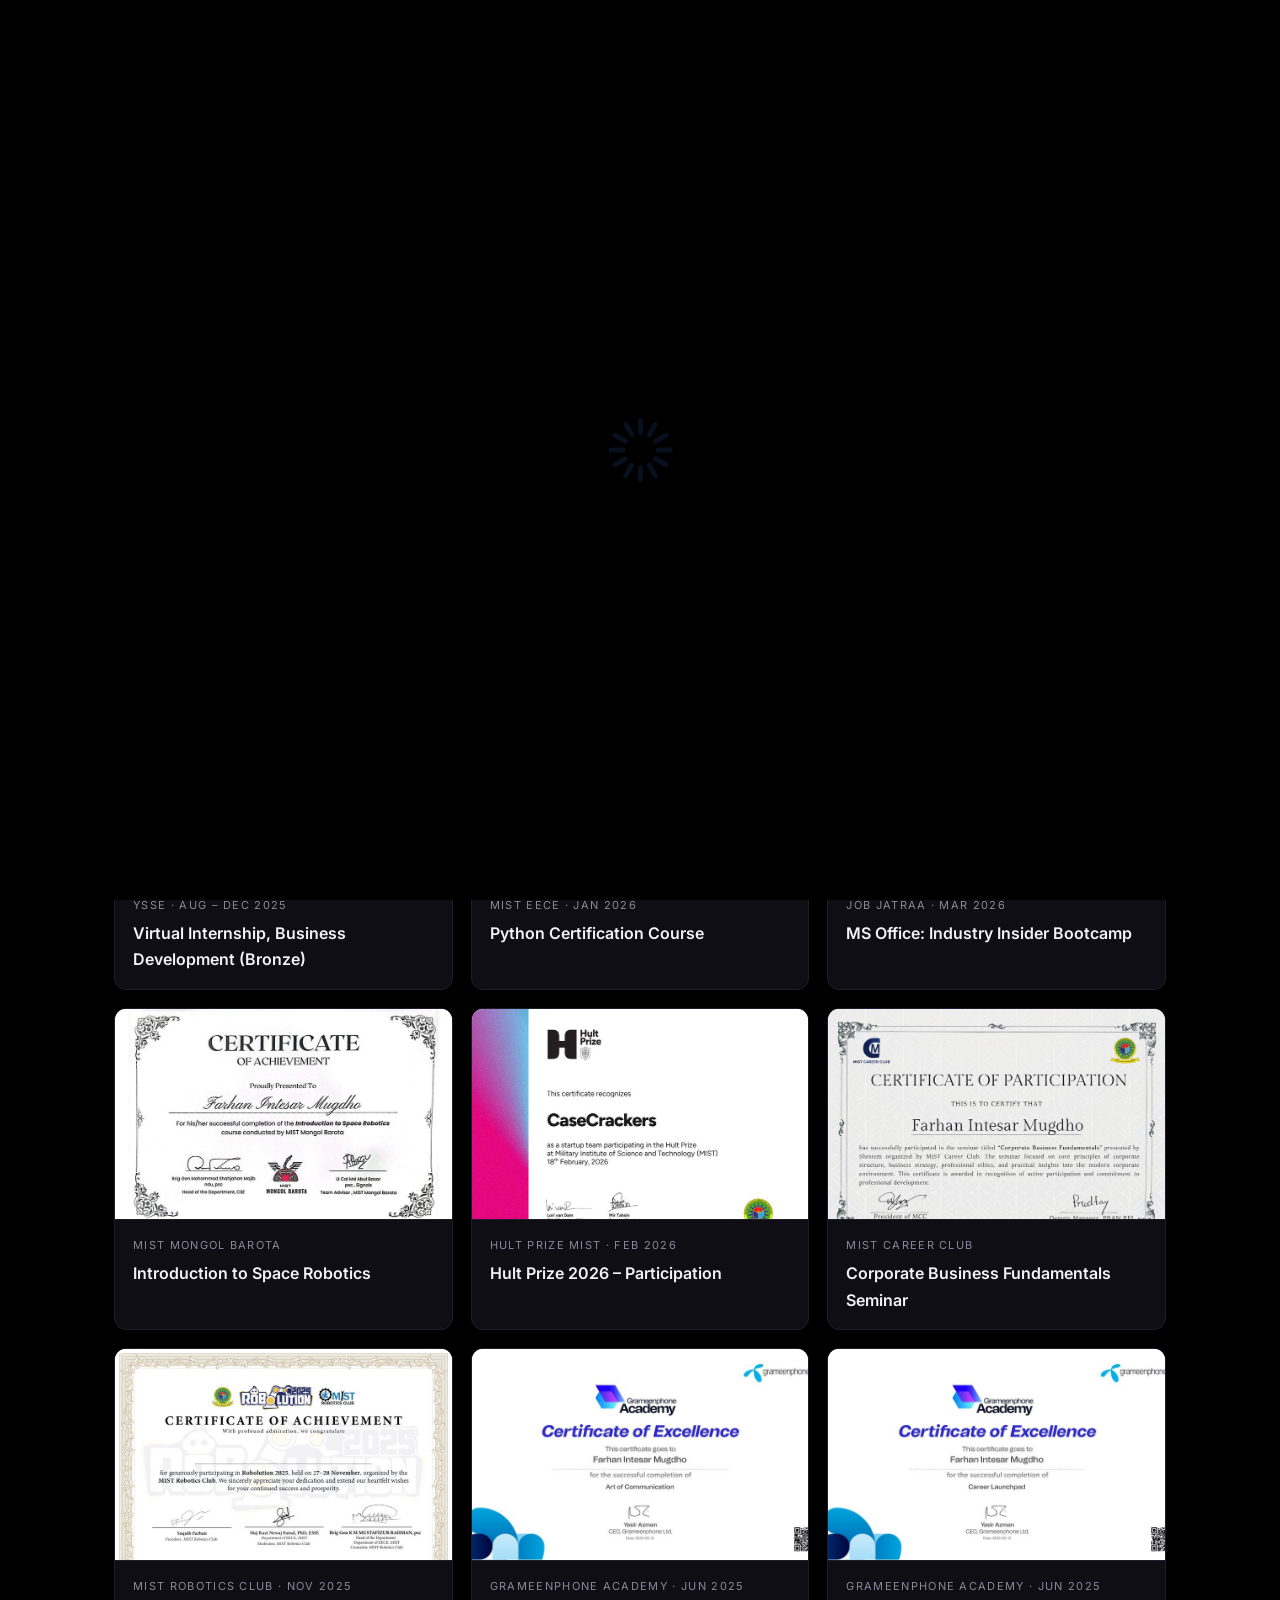
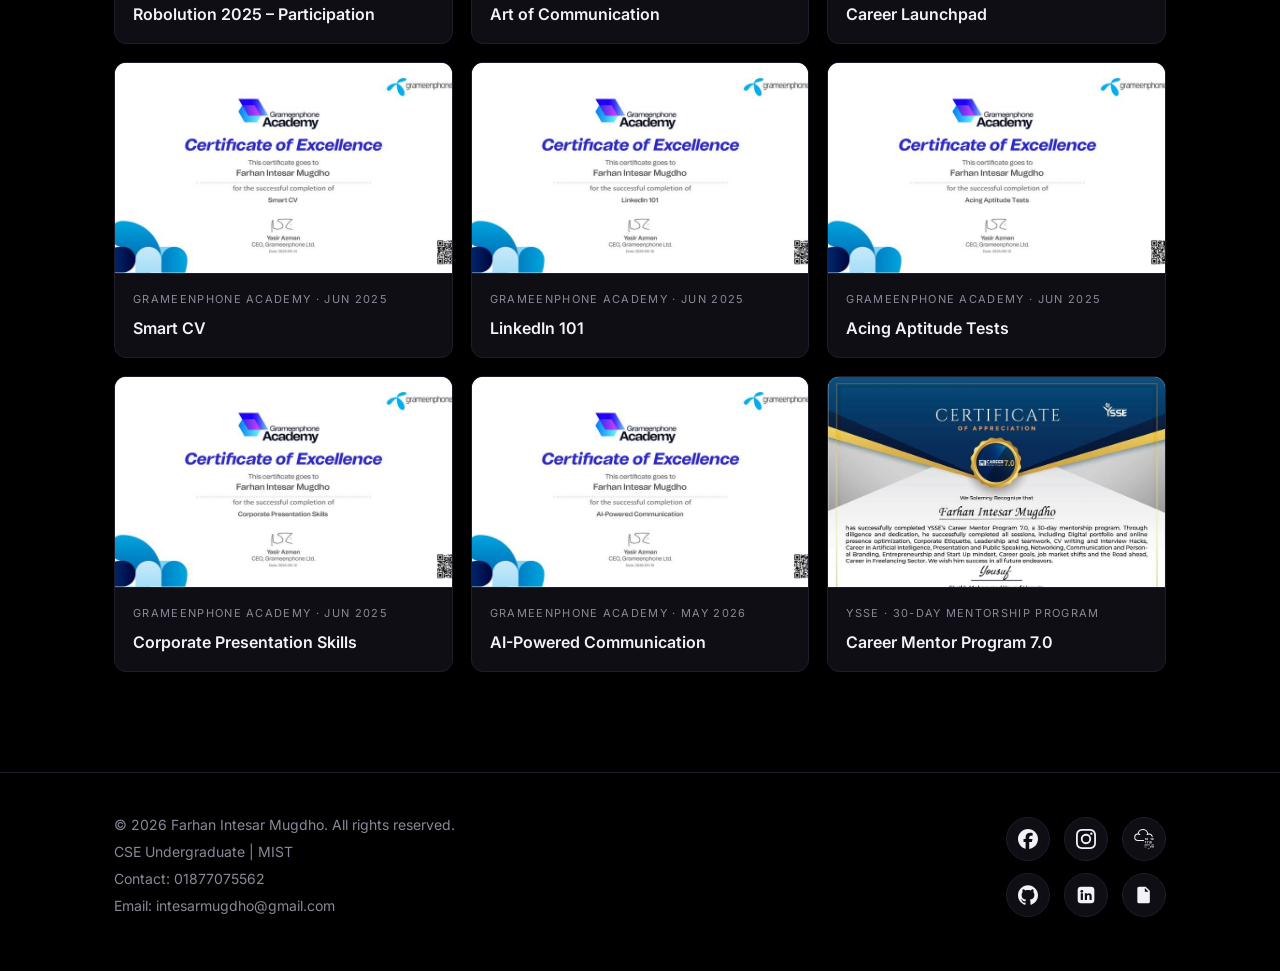
<file: certificates.html>
<!DOCTYPE html>
<html lang="en" data-theme="dark">
<head>
<meta charset="utf-8">
<title>Certificates | Farhan Intesar Mugdho</title>
<meta http-equiv="refresh" content="0;url=index.html#certificates">
<link rel="icon" type="image/png" sizes="192x192" href="assets/favicon.png">
<script>location.replace("index.html#certificates");</script>
</head>
<body><a href="index.html#certificates">Continue to certificates</a></body>
</html>
</file>
<file: style.css>
:root{--bg:#000;--card:#0f0e15;--line:#1f1d2b;--text:#f2f1f7;--muted:#8a8898;--dim:#2b2a33;--accent:#a78bfa;--accent-bg:rgba(139,92,246,.14);--glow:rgba(124,77,255,.45);color-scheme:dark}
@media (prefers-color-scheme:light){:root:not([data-theme="dark"]){--bg:#f7f6fb;--card:#ffffff;--line:#e1deec;--text:#17151f;--muted:#5d5a6b;--dim:#cfcbdc;--accent:#6d3fe0;--accent-bg:rgba(109,63,224,.1);--glow:rgba(124,77,255,.22);color-scheme:light}}
:root[data-theme="light"]{--bg:#f7f6fb;--card:#ffffff;--line:#e1deec;--text:#17151f;--muted:#5d5a6b;--dim:#cfcbdc;--accent:#6d3fe0;--accent-bg:rgba(109,63,224,.1);--glow:rgba(124,77,255,.22);color-scheme:light}
:root{box-sizing:border-box;padding-top:env(safe-area-inset-top,0px);padding-bottom:env(safe-area-inset-bottom,0px)}
html{scroll-padding-top:calc(env(safe-area-inset-top,0px) + 70px);scroll-behavior:smooth;height:auto}
*,*::before,*::after{box-sizing:inherit}
body{margin:0;background:var(--bg);color:var(--text);font:400 16px/1.65 Inter,system-ui,"Segoe UI",sans-serif;position:relative;overflow-x:hidden}
body::before{content:"";position:fixed;inset:0 0 auto;height:env(safe-area-inset-top,0px);background:var(--bg);z-index:30}
a{color:inherit;text-decoration:none}
a:focus-visible,button:focus-visible{outline:2px solid var(--accent);outline-offset:3px}
header{position:sticky;top:env(safe-area-inset-top,0px);z-index:20;background:color-mix(in srgb,var(--bg) 88%,transparent);backdrop-filter:blur(8px);border-bottom:1px solid var(--line)}
.bar{max-width:1180px;margin:0 auto;padding:16px 24px;display:flex;align-items:center;justify-content:space-between;gap:20px}
.logo{font-weight:700;letter-spacing:.08em;font-size:15px}
nav{display:flex;gap:16px;flex-wrap:wrap;font-size:11px;letter-spacing:.1em;text-transform:uppercase;color:var(--muted)}
.ex{display:inline-flex;gap:16px;white-space:nowrap}
nav a{white-space:nowrap}
nav a:hover,nav a.on{color:var(--text)}
nav i{font-style:normal;color:var(--dim)}
main{position:relative;z-index:1;max-width:1100px;margin:0 auto;padding:0 24px}
section{padding:80px 0 10px}
.eyebrow{font-size:11px;letter-spacing:.2em;text-transform:uppercase;color:var(--accent);font-weight:600;margin:0 0 22px}
h1{font-size:clamp(38px,7vw,68px);line-height:1.05;margin:0 0 20px;font-weight:700;letter-spacing:-.025em}
h2{font-size:clamp(26px,4vw,36px);margin:0 0 28px;font-weight:700;letter-spacing:-.02em}
h3{font-size:16px;margin:0;font-weight:600}
p{margin:0 0 14px;max-width:66ch;color:var(--muted)}
.hero{padding-top:90px}
.hero .lead{font-size:19px;color:var(--text);opacity:.85;max-width:56ch}
.chips{display:flex;flex-wrap:wrap;gap:8px;margin:0;padding:0;list-style:none}
.chips li,.tag{font-size:12px;padding:3px 10px;border:1px solid var(--accent);border-radius:4px;background:var(--accent-bg);color:var(--accent)}
.btns{display:flex;gap:12px;flex-wrap:wrap;margin-top:26px}
.btn{padding:10px 20px;border-radius:8px;font-size:14px;font-weight:600;border:1px solid var(--line);background:var(--card)}
.btn.p{background:var(--accent);border-color:var(--accent);color:#0b0818}
.facts{display:grid;grid-template-columns:repeat(auto-fit,minmax(200px,1fr));gap:14px;margin-top:40px}
.fact{background:var(--card);border:1px solid var(--line);border-radius:12px;padding:16px 18px}
.fact b{display:block;font-size:11px;letter-spacing:.14em;text-transform:uppercase;color:var(--muted);font-weight:500;margin-bottom:4px}
.sk{display:grid;grid-template-columns:1fr 1fr;gap:0 56px;align-items:start}
.sk>div{display:grid;grid-template-columns:130px 1fr;gap:16px;padding:16px 0;border-bottom:1px solid var(--line);align-items:start}
.sk b{font-size:11px;letter-spacing:.14em;text-transform:uppercase;color:var(--accent);font-weight:600;padding-top:4px}
.sk span{color:var(--muted);font-size:15px}
.about-grid{display:grid;grid-template-columns:1fr 1fr;gap:12px 40px}
.skills-row{margin-bottom:26px}
.skills-row h3{margin-bottom:12px;font-size:13px;letter-spacing:.14em;text-transform:uppercase;color:var(--muted);font-weight:500}
.pj{display:grid;grid-template-columns:1fr 1fr;gap:40px;align-items:center;min-height:380px}
.plist{display:flex;flex-direction:column;gap:2px;align-items:flex-start}
.plist button{all:unset;cursor:pointer;font-size:clamp(26px,4.4vw,40px);font-weight:700;letter-spacing:-.02em;line-height:1.2;color:var(--dim);padding:6px 0;transition:color .25s,transform .25s}
.plist button.on{color:var(--text)}
.pcard{background:var(--card);border:1px solid var(--line);border-radius:14px;overflow:hidden;box-shadow:0 20px 50px rgba(0,0,0,.25)}
.pcard .art{height:190px;display:grid;place-items:center;font-size:52px;font-weight:700;letter-spacing:.04em;background:linear-gradient(135deg,#3b1f8f,#0f766e);color:#fff}
.pcard .body{padding:20px}
.pcard p{font-size:14px;margin:8px 0 14px}
.pcard .links{margin-top:14px;font-size:13px;color:var(--muted)}
.pcard .links a:hover{color:var(--text)}
.tl{list-style:none;margin:0;padding:0;max-width:680px}
.tl li{position:relative;background:var(--card);border:1px solid var(--line);border-radius:10px;padding:14px 18px;margin-bottom:12px}
.row{display:flex;justify-content:space-between;gap:12px;flex-wrap:wrap;align-items:center}
.pill{font-size:12px;padding:3px 12px;border-radius:999px;background:var(--accent-bg);color:var(--muted);border:1px solid var(--line)}
.org{color:var(--accent);font-weight:600;font-size:14px;margin:2px 0 8px}
.tl p{font-size:13px;margin:0;line-height:1.55}
.tl .chips{margin-top:10px;gap:6px}
.tl .chips li{font-size:11px;padding:2px 8px}
.sub{margin-top:56px}
.certs{display:grid;grid-template-columns:repeat(auto-fit,minmax(250px,1fr));gap:18px}
.cert{background:var(--card);border:1px solid var(--line);border-radius:12px;overflow:hidden}
.cert .top{height:84px;display:grid;place-items:center;background:linear-gradient(135deg,var(--accent-bg),transparent);border-bottom:1px solid var(--line);font-size:11px;letter-spacing:.18em;text-transform:uppercase;color:var(--accent);font-weight:600}
.cert .in{padding:16px 18px}
.cert small{display:block;font-size:11px;letter-spacing:.12em;text-transform:uppercase;color:var(--muted);margin-bottom:6px}
.contact{display:grid;grid-template-columns:repeat(auto-fit,minmax(240px,1fr));gap:14px}
.contact a{display:block;background:var(--card);border:1px solid var(--line);border-radius:12px;padding:16px 18px;overflow-wrap:anywhere}
.contact a:hover{border-color:var(--accent)}
.contact b{display:block;font-size:11px;letter-spacing:.14em;text-transform:uppercase;color:var(--muted);font-weight:500}
footer a:hover{color:var(--text)}
footer{position:relative;z-index:1;margin-top:90px;border-top:1px solid var(--line);text-align:center;padding:40px 24px 50px;color:var(--muted);font-size:14px}
footer .m{font-size:24px;font-weight:700;letter-spacing:.1em;color:var(--text);text-shadow:0 0 18px var(--accent),0 0 40px var(--glow);margin-bottom:12px}
.cvm{position:fixed;inset:0;z-index:40;background:rgba(0,0,0,.72);display:grid;place-items:center;padding:16px}
.cvm[hidden]{display:none}
.cvp{width:min(900px,100%);height:min(92vh,1100px);background:var(--card);border:1px solid var(--line);border-radius:12px;display:flex;flex-direction:column;overflow:hidden}
.cvh{display:flex;align-items:center;justify-content:space-between;gap:10px;padding:10px 14px;border-bottom:1px solid var(--line);font-weight:600;font-size:14px}
.cvh div{display:flex;gap:8px}
.cvh button{all:unset;cursor:pointer;font-size:13px;padding:6px 14px;border-radius:6px;border:1px solid var(--line);color:var(--text)}
.cvh button:hover{border-color:var(--accent)}
.cvh button:focus-visible{outline:2px solid var(--accent);outline-offset:2px}
.cvp iframe{flex:1;border:0;background:#fff;width:100%}
.cvp .alt{padding:10px 14px;font-size:13px;color:var(--muted);border-top:1px solid var(--line)}
.cvbody{flex:1;overflow:auto;padding:22px 26px;font-size:14px;line-height:1.6;color:var(--muted)}
.cvbody .cvn{font-size:26px;color:var(--text);letter-spacing:-.02em;margin:0 0 4px}
.cvbody .cvc{font-size:13px;margin:0 0 6px}
.cvbody h4{margin:22px 0 10px;padding-bottom:6px;border-bottom:1px solid var(--line);font-size:11px;letter-spacing:.16em;text-transform:uppercase;color:var(--accent);font-weight:600}
.cvbody p{max-width:none;font-size:14px;margin:0 0 10px}
.cvbody b{color:var(--text);font-weight:600}
.cve{margin-bottom:14px}
.cve .r{display:flex;justify-content:space-between;gap:12px;flex-wrap:wrap}
.cve .r span{font-size:12px;color:var(--muted)}
.cve .sub2{font-size:13px}
.cvbody ul{margin:6px 0 0;padding-left:20px}
.cvbody li{margin-bottom:4px}
.cvh .dlb{font-size:13px;padding:6px 14px;border-radius:6px;border:1px solid var(--line);color:var(--text)}
.cvh .dlb:hover{border-color:var(--accent)}
.about-wrap{display:grid;grid-template-columns:1fr 240px;gap:48px;align-items:stretch}
.me img.on{opacity:1}
@media (prefers-reduced-motion:reduce){.me img{transition:none}}
.about-wrap h2{margin-bottom:14px}
.me{margin:0;position:relative;min-height:220px}
.me img{opacity:0;transition:opacity .8s ease;position:absolute;inset:0;width:100%;height:100%;object-fit:cover;object-position:center 20%;border-radius:14px;border:1px solid var(--line);box-shadow:0 20px 50px rgba(0,0,0,.25)}
.cert .zb{all:unset;display:block;width:100%;cursor:zoom-in;border-bottom:1px solid var(--line)}
.cert .zb:focus-visible{outline:2px solid var(--accent);outline-offset:-2px}
.cert .zb img{display:block;width:100%;aspect-ratio:16/10;object-fit:cover;object-position:center top;background:#fff}
.lb{position:fixed;inset:0;z-index:50;background:rgba(0,0,0,.85);display:grid;place-items:center;padding:16px;cursor:zoom-out}
.lb[hidden]{display:none}
.lb img{max-width:min(1100px,100%);max-height:92vh;border-radius:8px;background:#fff}
.gal{display:grid;grid-template-columns:repeat(auto-fill,minmax(220px,1fr));gap:16px}
.gal figure{margin:0;border:1px solid var(--line);border-radius:12px;overflow:hidden;background:var(--card)}
.gal{align-items:start}
.gal img{display:block;width:100%;height:auto;aspect-ratio:1/1;object-fit:cover}
.gal .zb{all:unset;display:block;width:100%;cursor:zoom-in}
.gal .zb:focus-visible{outline:2px solid var(--accent);outline-offset:-2px}
.gal figcaption{padding:12px 16px;font-size:14px;font-weight:600;color:var(--text);border-top:1px solid var(--line)}
.gal-empty{padding:28px;border:1px dashed var(--line);border-radius:12px;color:var(--muted);text-align:center;max-width:none}
.vw{display:none}
.vw.show{display:block}
body.gv main>section:not(.show){display:none}
.back{display:inline-block;margin-bottom:22px;font-size:13px;color:var(--muted)}
.back:hover{color:var(--text)}
html{cursor:url("[data-uri]") 1 1,auto}
a,button,.plist button{cursor:url("[data-uri]") 12 1,pointer}
#spot{position:fixed;left:0;top:0;width:520px;height:520px;border-radius:50%;pointer-events:none;z-index:15;opacity:0;transition:opacity .3s;background:radial-gradient(circle,color-mix(in srgb,var(--accent) 24%,transparent) 0,transparent 65%);will-change:transform}
@media (hover:none),(pointer:coarse){#spot{display:none}}
.frow{max-width:1100px;margin:30px auto 0;padding-top:22px;border-top:1px solid var(--line);display:flex;justify-content:space-between;align-items:flex-start;gap:24px;flex-wrap:wrap;text-align:left}
.fl div{margin-bottom:4px}
.fr{display:flex;gap:22px;flex-wrap:wrap;justify-content:flex-end;text-align:right}
.fr a:hover{color:var(--text)}
@media (max-width:640px){.frow{flex-direction:column}.fr{justify-content:flex-start;text-align:left}}
.tl .chips li{position:relative;padding:4px 12px 4px 24px;border-radius:999px;border:1px solid color-mix(in srgb,var(--accent) 45%,transparent);background:linear-gradient(90deg,var(--accent-bg),transparent);color:var(--text);font:600 11.5px Syne,Inter,system-ui,sans-serif;letter-spacing:.04em;transition:transform .2s}
.tl .chips li::before{content:"";position:absolute;left:10px;top:50%;width:6px;height:6px;margin-top:-3px;border-radius:50%;background:var(--accent);box-shadow:0 0 8px var(--accent)}
.tl .chips li:hover{transform:translateY(-2px)}
.fwrap{max-width:1100px;margin:0 auto;padding:0 24px;display:flex;justify-content:space-between;align-items:center;gap:24px;flex-wrap:wrap;text-align:left}
.fwrap .fl div{margin-bottom:4px}
.fwrap .fr{display:flex;gap:14px;flex-wrap:nowrap;justify-content:flex-end}
.ic{width:44px;height:44px;border-radius:50%;border:1px solid var(--line);display:grid;place-items:center;background:var(--card);color:var(--text)}
.ic:hover{border-color:var(--accent);color:var(--accent)}
.ic svg{width:20px;height:20px;fill:currentColor}
footer{padding-left:0;padding-right:0}
@media (max-width:640px){.fwrap{flex-direction:column;align-items:flex-start}}
.pr{display:grid;grid-template-columns:280px 1fr auto;gap:34px;align-items:center;padding:22px 0;color:inherit}
.pth{width:280px;height:200px;border-radius:14px;display:grid;place-items:center;overflow:hidden;position:relative}
.pth span{position:relative;z-index:1;font-size:34px;font-weight:700;color:#fff;letter-spacing:.02em;text-align:center;text-shadow:0 4px 24px rgba(0,0,0,.25)}
.pth::after{content:"";position:absolute;inset:0;background:radial-gradient(circle at 20% 15%,rgba(255,255,255,.25),transparent 55%)}
.pr h3{font-size:clamp(26px,3.2vw,38px);font-weight:700;letter-spacing:-.015em;line-height:1.15;margin:0 0 8px}
.psub{font-size:17px;color:var(--muted);margin:0 0 14px;max-width:58ch}
.parr{align-self:start;padding-top:14px;font-size:30px;line-height:1;color:var(--accent);transition:transform .2s}
.pr:hover .parr{transform:translate(4px,-4px)}
.pr:hover h3{color:var(--accent)}
.fwrap .fr{flex-direction:column;align-items:flex-end;gap:12px}
.frr{display:flex;gap:14px}
.xtl{list-style:none;margin:0 0 8px;padding:0}
.xp{display:grid;grid-template-columns:150px 28px 1fr;column-gap:22px;padding-bottom:52px}
.xd{text-align:right;padding-top:10px;font-size:13px;line-height:1.5;color:var(--muted)}
.xd b{display:block;color:var(--text);font-weight:600}
.xd em{display:block;margin-top:8px;font-style:normal;font-size:10px;letter-spacing:.18em;text-transform:uppercase}
.xn{position:relative}
.xn::before{content:"";position:absolute;left:50%;top:0;bottom:-52px;width:1px;background:var(--line)}
.xp:last-child .xn::before{bottom:auto;height:40px}
.xn::after{content:"";position:absolute;left:50%;top:14px;width:14px;height:14px;margin-left:-7px;border-radius:50%;border:1.5px solid var(--muted);background:var(--bg)}
.xp:hover .xn::after{border-color:var(--accent)}
.xc h3{font-size:clamp(26px,3.2vw,36px);font-weight:700;letter-spacing:-.015em;line-height:1.15;margin:0 0 6px}
.xr{color:var(--accent);font-size:17px;margin-bottom:16px}
.xb{list-style:none;margin:0 0 20px;padding:0;max-width:62ch}
.xb li{position:relative;padding-left:28px;margin-bottom:8px;color:var(--muted);font-size:15px}
.xb li::before{content:"\2014";position:absolute;left:0;color:var(--dim)}
.xl{font-size:11px;letter-spacing:.18em;text-transform:uppercase;color:var(--muted);margin:0 0 10px}
.xc .chips{margin:0}
@media (max-width:640px){.xp{grid-template-columns:22px 1fr;column-gap:14px}.xn{grid-column:1;grid-row:1/span 2}.xd{grid-column:2;grid-row:1;text-align:left;padding:6px 0 8px}.xc{grid-column:2;grid-row:2}}
header{background:none;backdrop-filter:none;-webkit-backdrop-filter:none;border-bottom:0;padding:12px 16px 0}
.bar{max-width:1100px;border:1px solid var(--line);border-radius:18px;background:linear-gradient(100deg,color-mix(in srgb,var(--card) 92%,transparent),color-mix(in srgb,var(--bg) 88%,transparent));backdrop-filter:blur(12px);-webkit-backdrop-filter:blur(12px);padding:14px 26px;box-shadow:0 10px 30px rgba(0,0,0,.18)}
.logo{font-size:15px;letter-spacing:.08em;font-weight:700}
nav{gap:28px;font-size:11px;letter-spacing:.1em;text-transform:uppercase}
nav a{position:relative;padding:6px 0;color:var(--muted)}
nav a:hover,nav a.on{color:var(--text)}
nav a.on::after{content:"";position:absolute;left:0;right:0;bottom:-6px;height:2px;border-radius:2px;background:var(--accent)}
html{scroll-padding-top:calc(env(safe-area-inset-top,0px) + 96px)}
.skg{display:grid;grid-template-columns:repeat(3,1fr);gap:16px}
.skc{--c:var(--accent);position:relative;display:grid;grid-template-columns:auto 1fr;gap:16px;align-items:center;padding:22px 18px 18px 24px;border:1px solid var(--line);border-radius:14px;overflow:hidden;background:linear-gradient(135deg,var(--card),color-mix(in srgb,var(--card) 65%,var(--bg)))}
.skc.b{--c:#38bdf8}
.skc.wide{grid-column:span 2}
.skc::before{content:"";position:absolute;left:0;top:0;bottom:0;width:4px;background:var(--c)}
.skn{position:absolute;top:8px;left:24px;font-size:11px;color:var(--muted)}
.ski{width:64px;height:64px;border-radius:14px;border:1px solid var(--line);display:grid;place-items:center;color:var(--c);background:color-mix(in srgb,var(--bg) 60%,var(--card))}
.ski svg{width:30px;height:30px}
.skt b{display:block;font-size:16px;font-weight:700;margin-bottom:4px}
.skt span{display:block;font-size:13.5px;color:var(--muted);line-height:1.5}
.ska{width:32px;height:32px;border-radius:50%;border:1px solid var(--muted);display:grid;place-items:center;font-size:14px;color:var(--text);align-self:end}
@media (max-width:900px){.skg{grid-template-columns:1fr 1fr}.skc.wide{grid-column:span 2}}
@media (max-width:640px){.skg{grid-template-columns:1fr}.skc.wide{grid-column:auto}}
.pth img{display:block;width:100%;height:100%;object-fit:cover;object-position:top}
.pth.has::after{display:none}
nav a.on{color:#38bdf8}
nav a.on::after{background:#38bdf8}
@media (prefers-color-scheme:light){:root:not([data-theme="dark"]) nav a.on{color:#0284c7}:root:not([data-theme="dark"]) nav a.on::after{background:#0284c7}}
:root[data-theme="light"] nav a.on{color:#0284c7}
.contact .cx{display:block;background:var(--card);border:1px solid var(--line);border-radius:12px;padding:16px 18px}
.cs{margin-top:26px}
.cs p{margin:0 0 12px;font-size:13px;letter-spacing:.14em;text-transform:uppercase;color:var(--muted)}
.cs .frr{display:flex;gap:14px;margin-bottom:14px}
.ld-sp{position:relative;width:64px;height:64px}
.ld-sp i{position:absolute;left:50%;top:0;width:5px;height:17px;margin-left:-2.5px;border-radius:3px;background:#3b82f6;transform-origin:50% 32px;opacity:.12;animation:ldFade 1.2s linear infinite}
@keyframes ldFade{0%{opacity:1}100%{opacity:.12}}
#loader{position:fixed;inset:0;z-index:100;background:var(--bg);display:grid;place-items:center;opacity:1;visibility:visible;transition:opacity .45s ease,visibility .45s}
#loader.done{opacity:0;visibility:hidden;pointer-events:none}
html.ld{overflow:hidden}
.t-rest{color:transparent}
.caret{display:inline-block;width:2px;height:1.05em;background:var(--accent);margin-left:1px;vertical-align:-.15em;animation:blink .9s steps(1) infinite}
@keyframes blink{50%{opacity:0}}
.lks{display:grid;grid-template-columns:repeat(auto-fit,minmax(200px,1fr));gap:14px;margin-top:14px}
.lk{display:flex;align-items:center;gap:14px;background:var(--card);border:1px solid var(--line);border-radius:12px;padding:14px 18px;font-weight:500}
.lk:hover{border-color:var(--accent)}
.lk svg{width:22px;height:22px;fill:var(--accent);flex:none}
@media (max-width:760px){.pr{grid-template-columns:1fr;gap:16px}.pth{width:100%;height:170px}.parr{display:none}
.fwrap .fr{align-items:flex-start}}
@media (max-width:760px){.about-wrap{grid-template-columns:1fr;gap:24px}.me{max-width:240px;height:280px}.sk{grid-template-columns:1fr}.sk>div{grid-template-columns:110px 1fr}nav{gap:14px}.pj,.sk{display:grid;grid-template-columns:1fr 1fr;gap:0 56px;align-items:start}
.sk>div{display:grid;grid-template-columns:130px 1fr;gap:16px;padding:16px 0;border-bottom:1px solid var(--line);align-items:start}
.sk b{font-size:11px;letter-spacing:.14em;text-transform:uppercase;color:var(--accent);font-weight:600;padding-top:4px}
.sk span{color:var(--muted);font-size:15px}
.about-grid{grid-template-columns:1fr;gap:24px}.plist button{font-size:26px}}
@media (prefers-reduced-motion:reduce){html{scroll-behavior:auto}.plist button{transition:none}}
</file>
